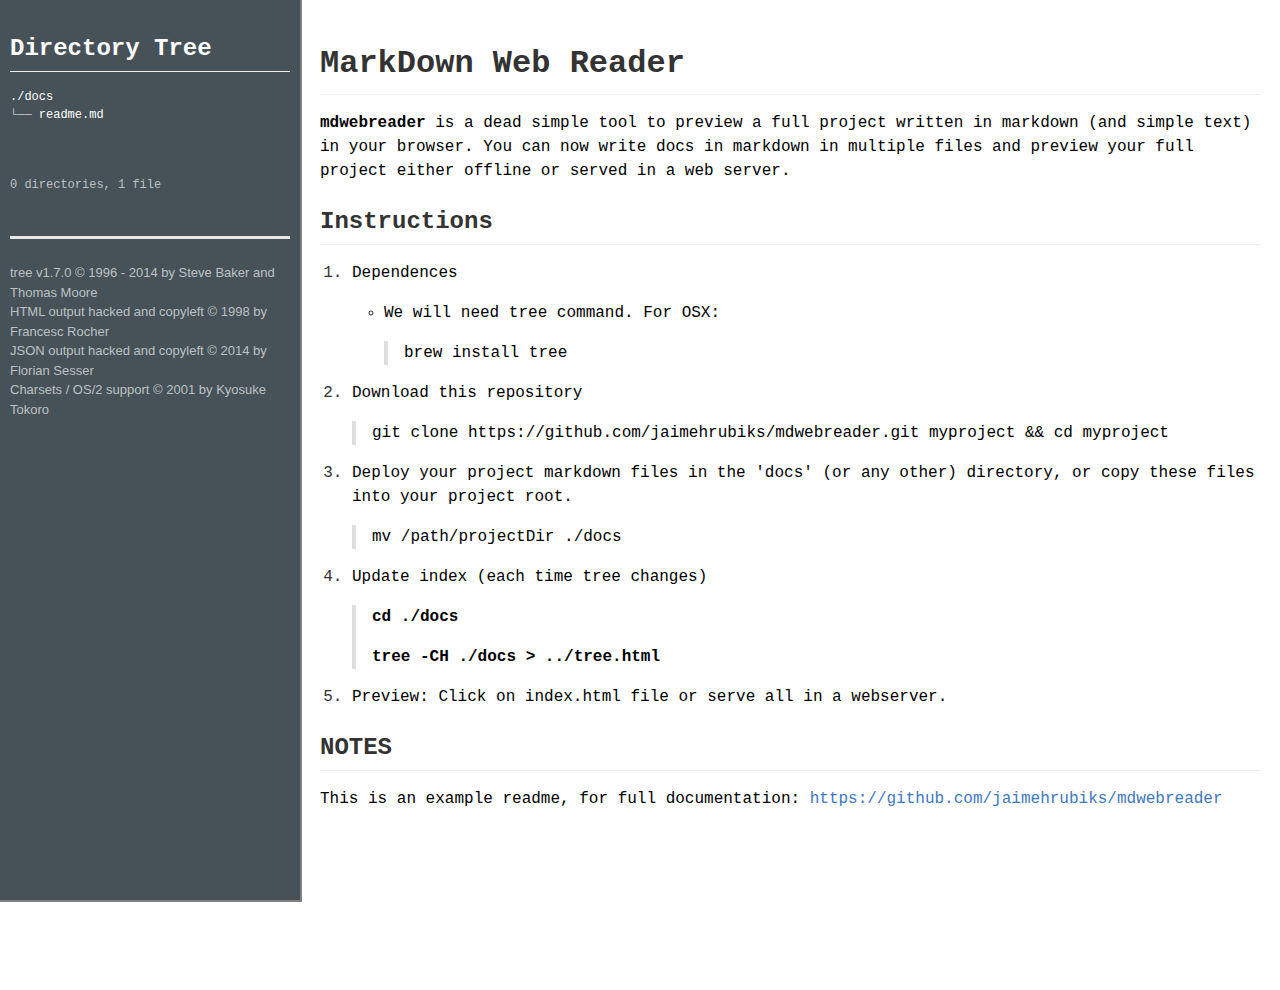
<file: index.html>
<!DOCTYPE html>
<html>
<head>
    <title>Documentation</title>
    <link rel="stylesheet" href="./mdwebreader/md.css">
    <link rel="stylesheet" href="./mdwebreader/style.css">
</head>

<body>
    <div class="content">        

        <div id="preview" class="preview md">
        </div>

        <div class="index">
        </div>

        <div class="loading" style="display: none">
# Markdown Viewer
Select a file from the index
        </div>

    </div>

    <!-- SCRIPTS -->
    <script src="./mdwebreader/jquery.js"></script>
    <script src="./mdwebreader/showdown.js"></script>
    <script src="./mdwebreader/script.js"></script>

</body>

</html>
</file>
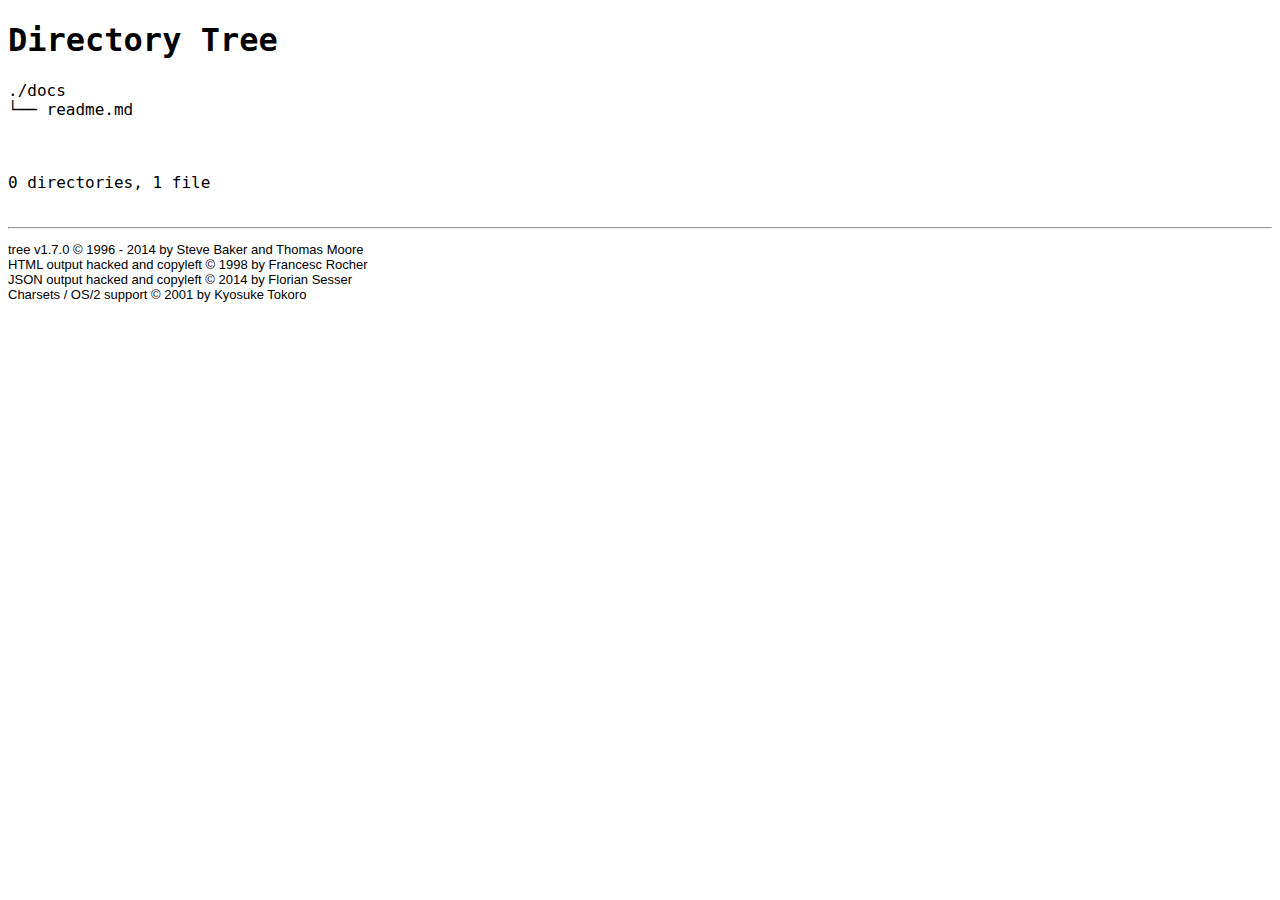
<file: tree.html>
<!DOCTYPE html>
<html>
<head>
 <meta http-equiv="Content-Type" content="text/html; charset=UTF-8">
 <meta name="Author" content="Made by 'tree'">
 <meta name="GENERATOR" content="$Version: $ tree v1.7.0 (c) 1996 - 2014 by Steve Baker, Thomas Moore, Francesc Rocher, Florian Sesser, Kyosuke Tokoro $">
 <title>Directory Tree</title>
 <style type="text/css">
  <!-- 
  BODY { font-family : ariel, monospace, sans-serif; }
  P { font-weight: normal; font-family : ariel, monospace, sans-serif; color: black; background-color: transparent;}
  B { font-weight: normal; color: black; background-color: transparent;}
  A:visited { font-weight : normal; text-decoration : none; background-color : transparent; margin : 0px 0px 0px 0px; padding : 0px 0px 0px 0px; display: inline; }
  A:link    { font-weight : normal; text-decoration : none; margin : 0px 0px 0px 0px; padding : 0px 0px 0px 0px; display: inline; }
  A:hover   { color : #000000; font-weight : normal; text-decoration : underline; background-color : yellow; margin : 0px 0px 0px 0px; padding : 0px 0px 0px 0px; display: inline; }
  A:active  { color : #000000; font-weight: normal; background-color : transparent; margin : 0px 0px 0px 0px; padding : 0px 0px 0px 0px; display: inline; }
  .VERSION { font-size: small; font-family : arial, sans-serif; }
  .NORM  { color: black;  background-color: transparent;}
  .FIFO  { color: purple; background-color: transparent;}
  .CHAR  { color: yellow; background-color: transparent;}
  .DIR   { color: blue;   background-color: transparent;}
  .BLOCK { color: yellow; background-color: transparent;}
  .LINK  { color: aqua;   background-color: transparent;}
  .SOCK  { color: fuchsia;background-color: transparent;}
  .EXEC  { color: green;  background-color: transparent;}
  -->
 </style>
</head>
<body>
	<h1>Directory Tree</h1><p>
	<a class="NORM" href="./docs">./docs</a><br>
	└── <a class="NORM" href="./docs/readme.md">readme.md</a><br>
	<br><br>
	</p>
	<p>

0 directories, 1 file
	<br><br>
	</p>
	<hr>
	<p class="VERSION">
		 tree v1.7.0 © 1996 - 2014 by Steve Baker and Thomas Moore <br>
		 HTML output hacked and copyleft © 1998 by Francesc Rocher <br>
		 JSON output hacked and copyleft © 2014 by Florian Sesser <br>
		 Charsets / OS/2 support © 2001 by Kyosuke Tokoro
	</p>
</body>
</html>
</file>
<file: mdwebreader/md.css>
body {
    -ms-text-size-adjust: 100%;
    -webkit-text-size-adjust: 100%;
    line-height: 1.5;
    color: #333;
    font-family: -apple-system, BlinkMacSystemFont, "Segoe UI", Roboto, Helvetica, Arial, sans-serif, "Apple Color Emoji", "Segoe UI Emoji", "Segoe UI Symbol";
    font-size: 16px;
    line-height: 1.5;
    word-wrap: break-word;
}

.pl-c {
    color: #969896;
}

.pl-c1,
.pl-s .pl-v {
    color: #0086b3;
}

.pl-e,
.pl-en {
    color: #795da3;
}

.pl-smi,
.pl-s .pl-s1 {
    color: #333;
}

.pl-ent {
    color: #63a35c;
}

.pl-k {
    color: #a71d5d;
}

.pl-s,
.pl-pds,
.pl-s .pl-pse .pl-s1,
.pl-sr,
.pl-sr .pl-cce,
.pl-sr .pl-sre,
.pl-sr .pl-sra {
    color: #183691;
}

.pl-v {
    color: #ed6a43;
}

.pl-id {
    color: #b52a1d;
}

.pl-ii {
    color: #f8f8f8;
    background-color: #b52a1d;
}

.pl-sr .pl-cce {
    font-weight: bold;
    color: #63a35c;
}

.pl-ml {
    color: #693a17;
}

.pl-mh,
.pl-mh .pl-en,
.pl-ms {
    font-weight: bold;
    color: #1d3e81;
}

.pl-mq {
    color: #008080;
}

.pl-mi {
    font-style: italic;
    color: #333;
}

.pl-mb {
    font-weight: bold;
    color: #333;
}

.pl-md {
    color: #bd2c00;
    background-color: #ffecec;
}

.pl-mi1 {
    color: #55a532;
    background-color: #eaffea;
}

.pl-mdr {
    font-weight: bold;
    color: #795da3;
}

.pl-mo {
    color: #1d3e81;
}

.octicon {
    display: inline-block;
    vertical-align: text-top;
    fill: currentColor;
}

a {
    background-color: transparent;
    -webkit-text-decoration-skip: objects;
}

a:active,
a:hover {
    outline-width: 0;
}

strong {
    font-weight: inherit;
}

strong {
    font-weight: bolder;
}

h1 {
    font-size: 2em;
    margin: 0.67em 0;
}

img {
    border-style: none;
}

svg:not(:root) {
    overflow: hidden;
}

code,
kbd,
pre {
    font-family: monospace, monospace;
    font-size: 1em;
}

hr {
    box-sizing: content-box;
    height: 0;
    overflow: visible;
}

input {
    font: inherit;
    margin: 0;
}

input {
    overflow: visible;
}

[type="checkbox"] {
    box-sizing: border-box;
    padding: 0;
}

* {
    box-sizing: border-box;
}

input {
    font-family: inherit;
    font-size: inherit;
    line-height: inherit;
}

a {
    color: #4078c0;
    text-decoration: none;
}

a:hover,
a:active {
    text-decoration: underline;
}

strong {
    font-weight: 600;
}

hr {
    height: 0;
    margin: 15px 0;
    overflow: hidden;
    background: transparent;
    border: 0;
    border-bottom: 1px solid #ddd;
}

hr::before {
    display: table;
    content: "";
}

hr::after {
    display: table;
    clear: both;
    content: "";
}

table {
    border-spacing: 0;
    border-collapse: collapse;
}

td,
th {
    padding: 0;
}

h1,
h2,
h3,
h4,
h5,
h6 {
    margin-top: 0;
    margin-bottom: 0;
}

h1 {
    font-size: 32px;
    font-weight: 600;
}

h2 {
    font-size: 24px;
    font-weight: 600;
}

h3 {
    font-size: 20px;
    font-weight: 600;
}

h4 {
    font-size: 16px;
    font-weight: 600;
}

h5 {
    font-size: 14px;
    font-weight: 600;
}

h6 {
    font-size: 12px;
    font-weight: 600;
}

p {
    margin-top: 0;
    margin-bottom: 10px;
}

blockquote {
    margin: 0;
}

ul,
ol {
    padding-left: 0;
    margin-top: 0;
    margin-bottom: 0;
}

ol ol,
ul ol {
    list-style-type: lower-roman;
}

ul ul ol,
ul ol ol,
ol ul ol,
ol ol ol {
    list-style-type: lower-alpha;
}

dd {
    margin-left: 0;
}

code {
    font-family: Consolas, "Liberation Mono", Menlo, Courier, monospace;
    font-size: 12px;
}

pre {
    margin-top: 0;
    margin-bottom: 0;
    font: 12px Consolas, "Liberation Mono", Menlo, Courier, monospace;
}

.octicon {
    vertical-align: text-bottom;
}

input {
    -webkit-font-feature-settings: "liga" 0;
    font-feature-settings: "liga" 0;
}

.markdown-body::before {
    display: table;
    content: "";
}

.markdown-body::after {
    display: table;
    clear: both;
    content: "";
}

.markdown-body>*:first-child {
    margin-top: 0 !important;
}

.markdown-body>*:last-child {
    margin-bottom: 0 !important;
}

a:not([href]) {
    color: inherit;
    text-decoration: none;
}

.anchor {
    float: left;
    padding-right: 4px;
    margin-left: -20px;
    line-height: 1;
}

.anchor:focus {
    outline: none;
}

p,
blockquote,
ul,
ol,
dl,
table,
pre {
    margin-top: 0;
    margin-bottom: 16px;
}

hr {
    height: 0.25em;
    padding: 0;
    margin: 24px 0;
    background-color: #e7e7e7;
    border: 0;
}

blockquote {
    padding: 0 1em;
    color: #777;
    border-left: 0.25em solid #ddd;
}

blockquote>:first-child {
    margin-top: 0;
}

blockquote>:last-child {
    margin-bottom: 0;
}

kbd {
    display: inline-block;
    padding: 3px 5px;
    font-size: 11px;
    line-height: 10px;
    color: #555;
    vertical-align: middle;
    background-color: #fcfcfc;
    border: solid 1px #ccc;
    border-bottom-color: #bbb;
    border-radius: 3px;
    box-shadow: inset 0 -1px 0 #bbb;
}

h1,
h2,
h3,
h4,
h5,
h6 {
    margin-top: 24px;
    margin-bottom: 16px;
    font-weight: 600;
    line-height: 1.25;
}

h1 .octicon-link,
h2 .octicon-link,
h3 .octicon-link,
h4 .octicon-link,
h5 .octicon-link,
h6 .octicon-link {
    color: #000;
    vertical-align: middle;
    visibility: hidden;
}

h1:hover .anchor,
h2:hover .anchor,
h3:hover .anchor,
h4:hover .anchor,
h5:hover .anchor,
h6:hover .anchor {
    text-decoration: none;
}

h1:hover .anchor .octicon-link,
h2:hover .anchor .octicon-link,
h3:hover .anchor .octicon-link,
h4:hover .anchor .octicon-link,
h5:hover .anchor .octicon-link,
h6:hover .anchor .octicon-link {
    visibility: visible;
}

h1 {
    padding-bottom: 0.3em;
    font-size: 2em;
    border-bottom: 1px solid #eee;
}

h2 {
    padding-bottom: 0.3em;
    font-size: 1.5em;
    border-bottom: 1px solid #eee;
}

h3 {
    font-size: 1.25em;
}

h4 {
    font-size: 1em;
}

h5 {
    font-size: 0.875em;
}

h6 {
    font-size: 0.85em;
    color: #777;
}

ul,
ol {
    padding-left: 2em;
}

ul ul,
ul ol,
ol ol,
ol ul {
    margin-top: 0;
    margin-bottom: 0;
}

li>p {
    margin-top: 16px;
}

li+li {
    margin-top: 0.25em;
}

dl {
    padding: 0;
}

dl dt {
    padding: 0;
    margin-top: 16px;
    font-size: 1em;
    font-style: italic;
    font-weight: bold;
}

dl dd {
    padding: 0 16px;
    margin-bottom: 16px;
}

table {
    display: block;
    width: 100%;
    overflow: auto;
}

table th {
    font-weight: bold;
}

table th,
table td {
    padding: 6px 13px;
    border: 1px solid #ddd;
}

table tr {
    background-color: #fff;
    border-top: 1px solid #ccc;
}

table tr:nth-child(2n) {
    background-color: #f8f8f8;
}

img {
    max-width: 100%;
    box-sizing: content-box;
    background-color: #fff;
}

code {
    padding: 0;
    padding-top: 0.2em;
    padding-bottom: 0.2em;
    margin: 0;
    font-size: 85%;
    background-color: rgba(0, 0, 0, 0.04);
    border-radius: 3px;
}

code::before,
code::after {
    letter-spacing: -0.2em;
    content: "\00a0";
}

pre {
    word-wrap: normal;
}

pre>code {
    padding: 0;
    margin: 0;
    font-size: 100%;
    word-break: normal;
    white-space: pre;
    background: transparent;
    border: 0;
}

.highlight {
    margin-bottom: 16px;
}

.highlight pre {
    margin-bottom: 0;
    word-break: normal;
}

.highlight pre,
pre {
    padding: 16px;
    overflow: auto;
    font-size: 85%;
    line-height: 1.45;
    background-color: #f7f7f7;
    border-radius: 3px;
}

pre code {
    display: inline;
    max-width: auto;
    padding: 0;
    margin: 0;
    overflow: visible;
    line-height: inherit;
    word-wrap: normal;
    background-color: transparent;
    border: 0;
}

pre code::before,
pre code::after {
    content: normal;
}

.pl-0 {
    padding-left: 0 !important;
}

.pl-1 {
    padding-left: 3px !important;
}

.pl-2 {
    padding-left: 6px !important;
}

.pl-3 {
    padding-left: 12px !important;
}

.pl-4 {
    padding-left: 24px !important;
}

.pl-5 {
    padding-left: 36px !important;
}

.pl-6 {
    padding-left: 48px !important;
}

.full-commit .btn-outline:not(:disabled):hover {
    color: #4078c0;
    border: 1px solid #4078c0;
}

kbd {
    display: inline-block;
    padding: 3px 5px;
    font: 11px Consolas, "Liberation Mono", Menlo, Courier, monospace;
    line-height: 10px;
    color: #555;
    vertical-align: middle;
    background-color: #fcfcfc;
    border: solid 1px #ccc;
    border-bottom-color: #bbb;
    border-radius: 3px;
    box-shadow: inset 0 -1px 0 #bbb;
}

:checked+.radio-label {
    position: relative;
    z-index: 1;
    border-color: #4078c0;
}

.task-list-item {
    list-style-type: none;
}

.task-list-item+.task-list-item {
    margin-top: 3px;
}

.task-list-item input {
    margin: 0 0.2em 0.25em -1.6em;
    vertical-align: middle;
}

hr {
    border-bottom-color: #eee;
}


/** Theming **/

.vscode-light,
.vscode-dark,
.vscode-high-contrast {
    color: #333;
    background: white;
    padding: 0 25px;
}

.vscode-light code,
.vscode-dark code {
    color: #333;
}

.vscode-light code>div,
.vscode-dark code>div,
.vscode-high-contrast code>div {
    background-color: transparent;
}

.vscode-light table>thead>tr>th,
.vscode-dark table>thead>tr>th {
    border-color: rgba(255, 255, 255, 0.69);
}

.vscode-light h1,
.vscode-light hr,
.vscode-light table>tbody>tr+tr>td {
    border-color: #eee;
}

.vscode-dark h1,
.vscode-dark hr,
.vscode-dark table>tbody>tr+tr>td {
    border-color: rgba(255, 255, 255, 0.18);
}

.vscode-light blockquote,
.vscode-dark blockquote,
.vscode-high-contrast blockquote {
    padding: 0 1em;
    color: #777;
    border-left: 0.25em solid #ddd;
    background: transparent;
}
</file>
<file: mdwebreader/style.css>
html,body{
    margin: 0;
    padding: 0;
    width: 100%;
    height: 100%;
}
.content{
    display: block;
    position: relative;
    width: 100%;
    height: 100%;
    background-color:white;
}

.preview{
    display: block;
    position: relative;
    top: 0;
    height: 100%;
    margin-left: 300px;
}
.md{
    padding: 20px;
    height: 110%;
}
.index{
    display: block;
    position: fixed;
    left: 0;
    top: 0;
    bottom: 0;
    width: 300px;
    height: 100%;
    outline: 2px solid gray;
    background-color: #465158;
    padding: 10px;
    font-size: 12px;
}
.index a:link{
    text-decoration: none;
    color: white;
}
.index a:visited{
    text-decoration: none;
    color: white;
}
.index a:hover{
    color:rgb(31.6%, 31.6%, 31.6%);
}
.index p{
    color: white;
}
.index p{
    color: #BCC1C3;
}
.index h1{
    color: white;
}
.index .disabledAnchor a{
    pointer-events: none !important;
    cursor: default;
    color:white;
}
.index .DIR{
    pointer-events: none !important;
    cursor: default !important;
    color: rgb(100%, 96.9%, 53.8%) !important;
}

iframe{
    display: block;       /* iframes are inline by default */
    background: #000;
    border: none;         /* Reset default border */
    height: 100%;        /* Viewport-relative units */
    width: 100%;
    top: 0;
    left: 0;
    right: 0;
    bottom: 0;
    margin: 0;
    padding: 0;
}
</file>
